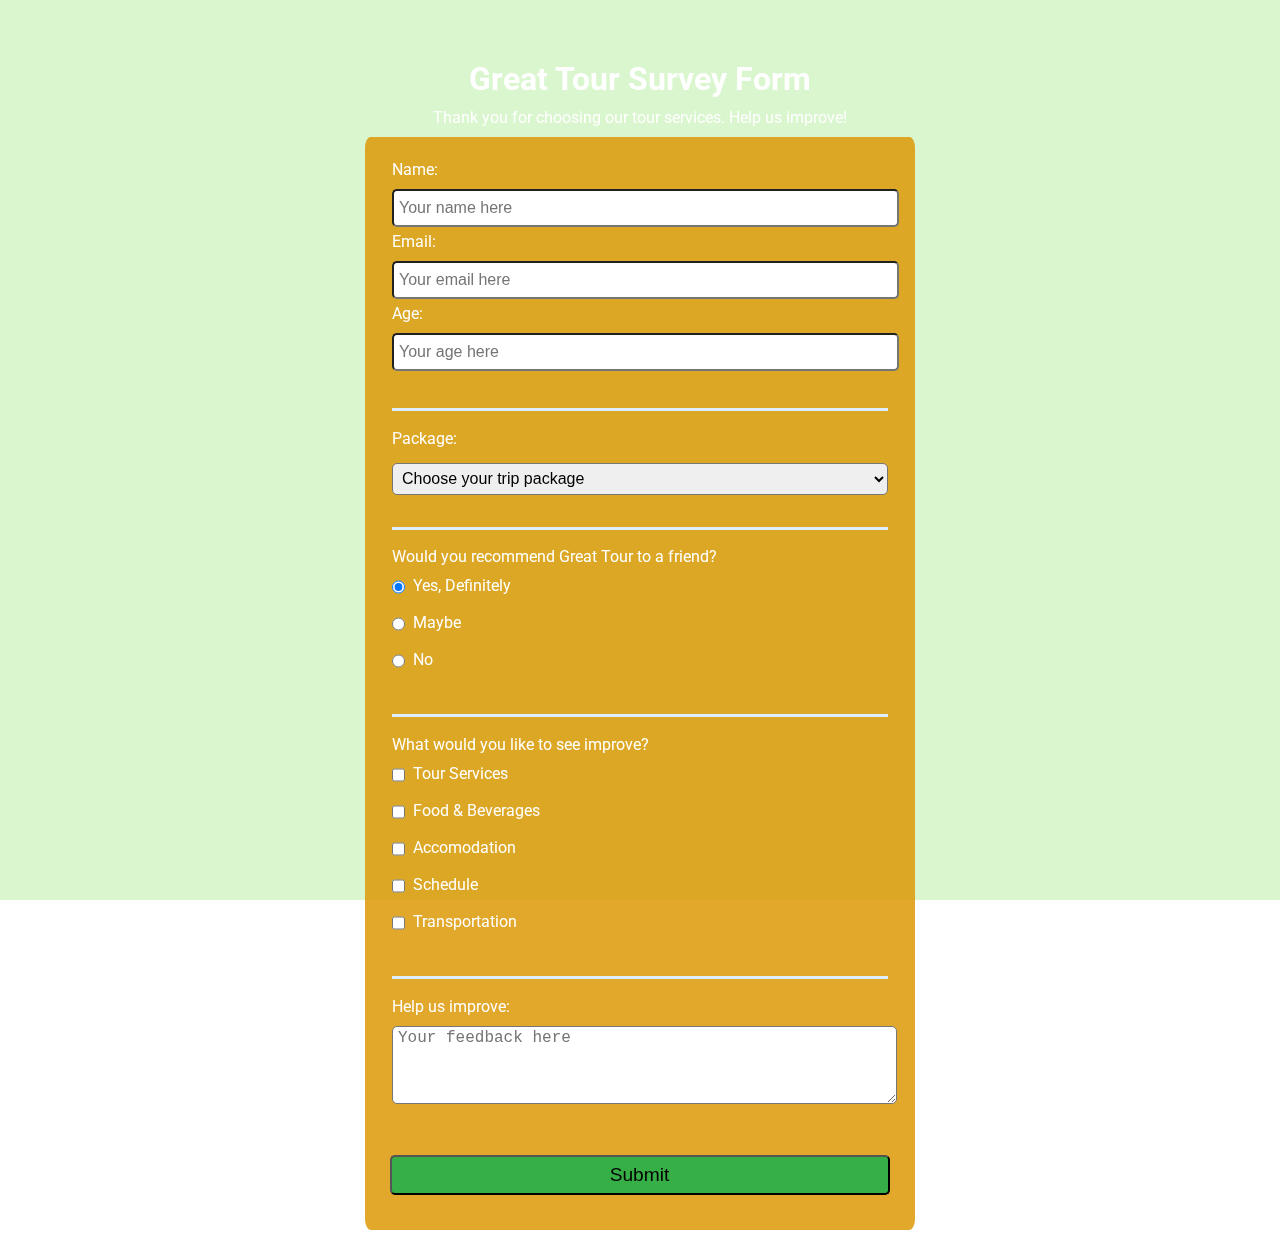
<file: survey form/index.html>
<!DOCTYPE html>
<html lang="en">
<head>
  <meta charset="UTF-8">
  <meta http-equiv="X-UA-Compatible" content="IE=edge">
  <meta name="viewport" content="width=device-width, initial-scale=1.0">
  <link rel="preconnect" href="https://fonts.googleapis.com">
  <link rel="preconnect" href="https://fonts.gstatic.com" crossorigin>
  <link href="https://fonts.googleapis.com/css2?family=Roboto:wght@300&display=swap" rel="stylesheet">
  <link rel="stylesheet" href="styles.css" type="text/css">
  <title>FCC: Survey Form</title>
</head>
<body>
  <main>
    <h1 id="title">Great Tour Survey Form</h1>
    <p id="description">Thank you for choosing our tour services. Help us improve!</p>
    <form id="survey-form">
      <fieldset>
        <label for='name' id='name-label'>Name: <input type="text" id='name' name='name' placeholder="Your name here" required></label>
        <label for='email' id='email-label'>Email: <input type="email" id='email' name='email' placeholder="Your email here" required></label>
        <label for='number' id='number-label'>Age: <input type="number" id='number' name='age' min=1 max=100 placeholder="Your age here"></label>
      </fieldset>
      <fieldset>
        <label for='age' id='dropdown-label'>Package:</label>
        <select id='dropdown'>
          <option>Choose your trip package</option>
          <option value='business'>Business Trip</option>
          <option value='family'>Family Trip</option>
          <option value='groups'>Groups Trip</option>
          <option value='solo'>Solo Trip</option>
        </select>
      </fieldset>
      <fieldset>
          <label>Would you recommend Great Tour to a friend?</label>
          <label for="YES"><input class="inline" type="radio" name="recommend" value="YES" checked>Yes, Definitely</label>
          <label for="Maybe"><input class="inline" type="radio" name="recommend" value="Maybe">Maybe</label>
          <label for="NO"><input class="inline" type="radio" name="recommend" value="NO">No</label>
        </fieldset>
        <fieldset>
          <label>What would you like to see improve?</label>
          <label for="service1"><input class="inline" type="checkbox" name="service1" value="Services">Tour Services</label>
          <label for="service2"><input class="inline" type="checkbox" name="service2" value="F&B">Food & Beverages</label>
          <label for="service3"><input class="inline" type="checkbox" name="service3" value="Accomodation">Accomodation</label>
          <label for="service4"><input class="inline" type="checkbox" name="service4" value="Schedule">Schedule</label>
          <label for="service5"><input class="inline" type="checkbox" name="service5" value="Transportation">Transportation</label>
      </fieldset>
      <fieldset>
        <label>Help us improve:
          <textarea rows="4" placeholder="Your feedback here"></textarea>
        </label>
      </fieldset>
      <input id="submit" type="submit" value="Submit">
    </form>
  </main>

  <div id=overlay></div>
</body>
</html>
</file>
<file: survey form/styles.css>
html {
  font-size: 1rem;
  font-family: 'Roboto', sans-serif;
}

body {
  width: 100%;
  height: 100vh;
  background-image: URL('https://images.pexels.com/photos/994605/pexels-photo-994605.jpeg?auto=compress&cs=tinysrgb&w=1260&h=750&dpr=1');
  background-repeat: no-repeat;
  background-position: top left;
  background-attachment: fixed;
  background-size: cover;
  padding: 50px 0;
  font-weight: 400;
  margin: 0;
}

#title, #description {
  text-align: center;
  color: white;
  margin: 10px 0;
}

#survey-form {
  width: 60vw;
  margin: 0 auto;
  max-width: 500px;
  min-width: 300px;
  padding: 25px;
  padding-top: 5px;
  background-color: rgba(220, 153, 7, 0.85);
  border-radius: 1%;
}

main {
  z-index: 2;
  width: 100%;
  height: 100%;
  color: white;
  position: absolute;
}

#overlay {
  z-index: 1;
  width: 100%;
  height: 100%;
  top: 0;
  left: 0;
  right: 0;
  bottom: 0;
  background-color: rgba(66, 209, 9, 0.2);
  position: fixed;
}

fieldset {
  border: none;
  padding: 2rem 0;
  border-bottom: 3px solid #def;
  padding-top: 0.8rem;
}

fieldset:last-of-type {
  border-bottom: none;
}

label {
  display: block;
  margin: 5px 0;
}

input, select, textarea {
  width: 100%;
  min-height: 2em;
  border-radius: 5px;
  margin: 10px 0 0 0;
  font-size: 1rem;
  padding-left: 5px;
  outline: none;
}

.inline {
  width: unset;
  margin: 0 0.5em 0 0;
  vertical-align: middle;
}

input[type="submit"] {
  display: block;
  width: 100%;
  height: 40px;
  font-size: larger;
  background-color: #37af47;
  opacity: 1;
  margin-bottom: 10px;
}
</file>
